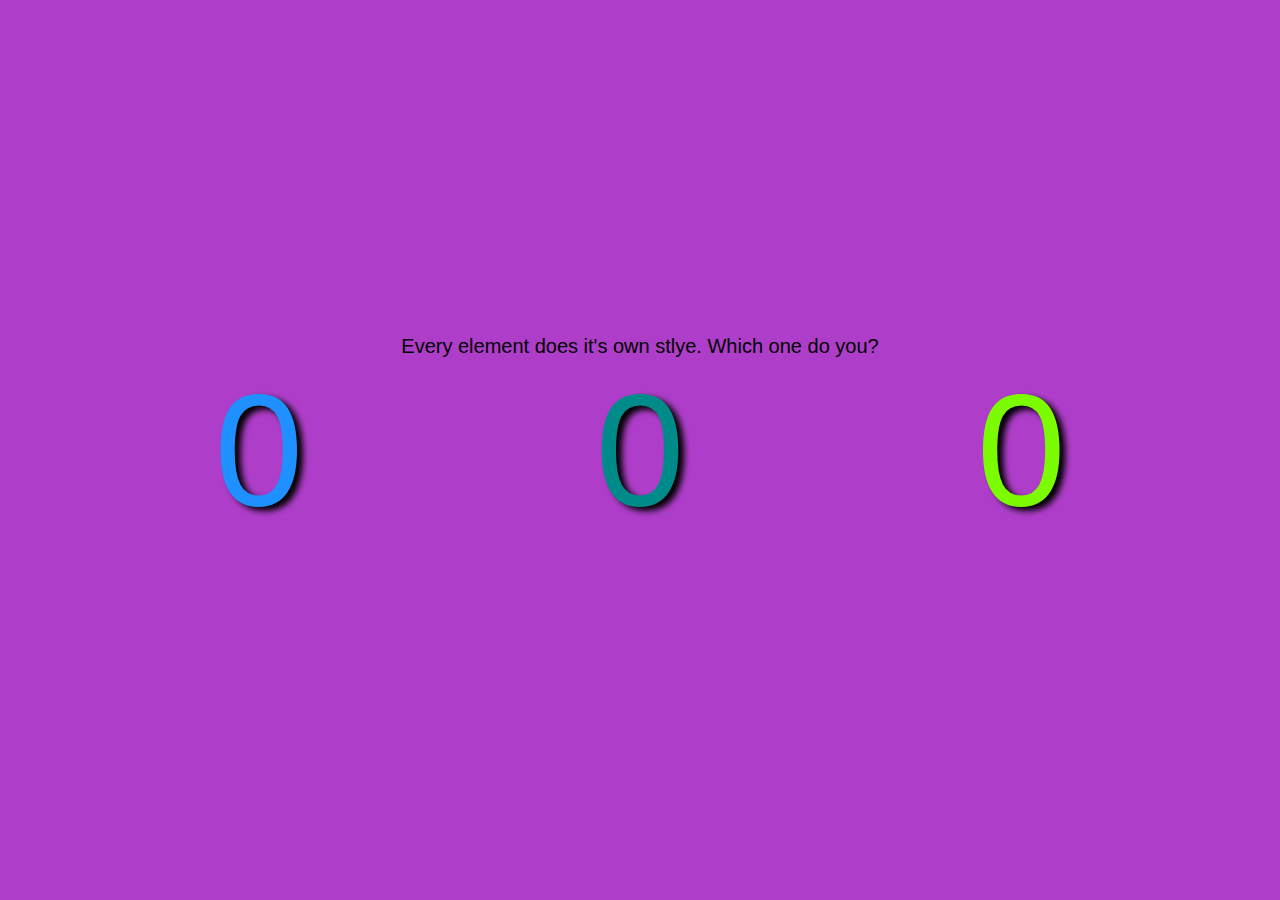
<file: countDown/index.html>
<!DOCTYPE html>
<html lang="en">
  <head>
    <meta charset="UTF-8" />
    <meta name="viewport" content="width=device-width, initial-scale=1.0" />
    <title>CountDown</title>
    <link rel="stylesheet" href="./style.css" />
    <script src="./script.js" defer></script>
  </head>
  <body>
    <div class="container">
      <p class="note">Every element does it's own stlye. Which one do you?</p>
      <div class="card card__1">0</div>
      <div class="card card__2">0</div>
      <div class="card card__3">0</div>
    </div>
  </body>
</html>
</file>
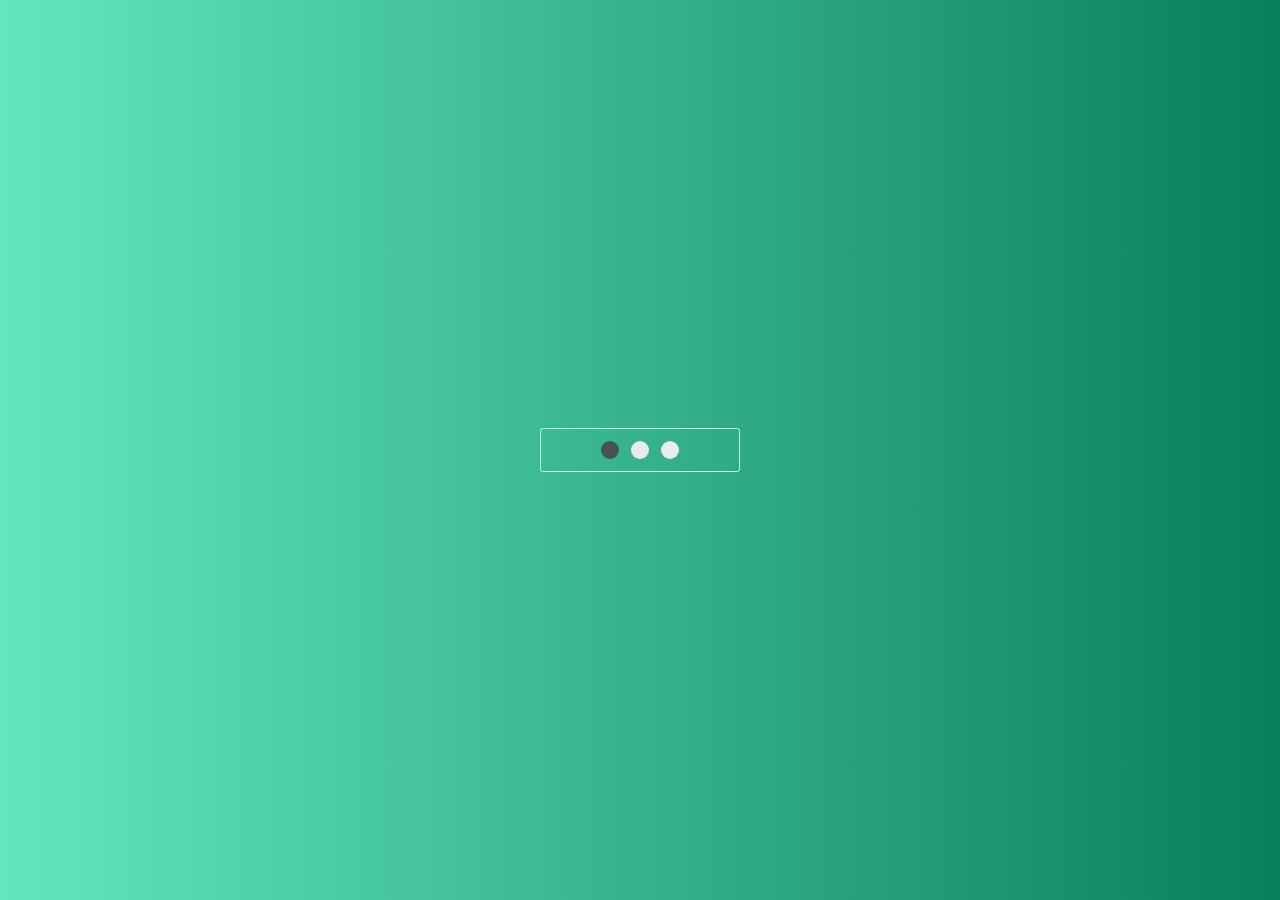
<file: currentSlider/index.html>
<!DOCTYPE html>
<html lang="en">
  <head>
    <meta charset="UTF-8" />
    <meta name="viewport" content="width=device-width, initial-scale=1.0" />
    <link rel="stylesheet" href="./style.css" />
    <script src="./script.js" defer></script>
    <title>Document</title>
  </head>
  <body>
    <div class="dots">
      <div class="dot active__dot" data-slide="1"></div>
      <div class="dot" data-slide="2"></div>
      <div class="dot" data-slide="3"></div>
    </div>
  </body>
</html>
</file>
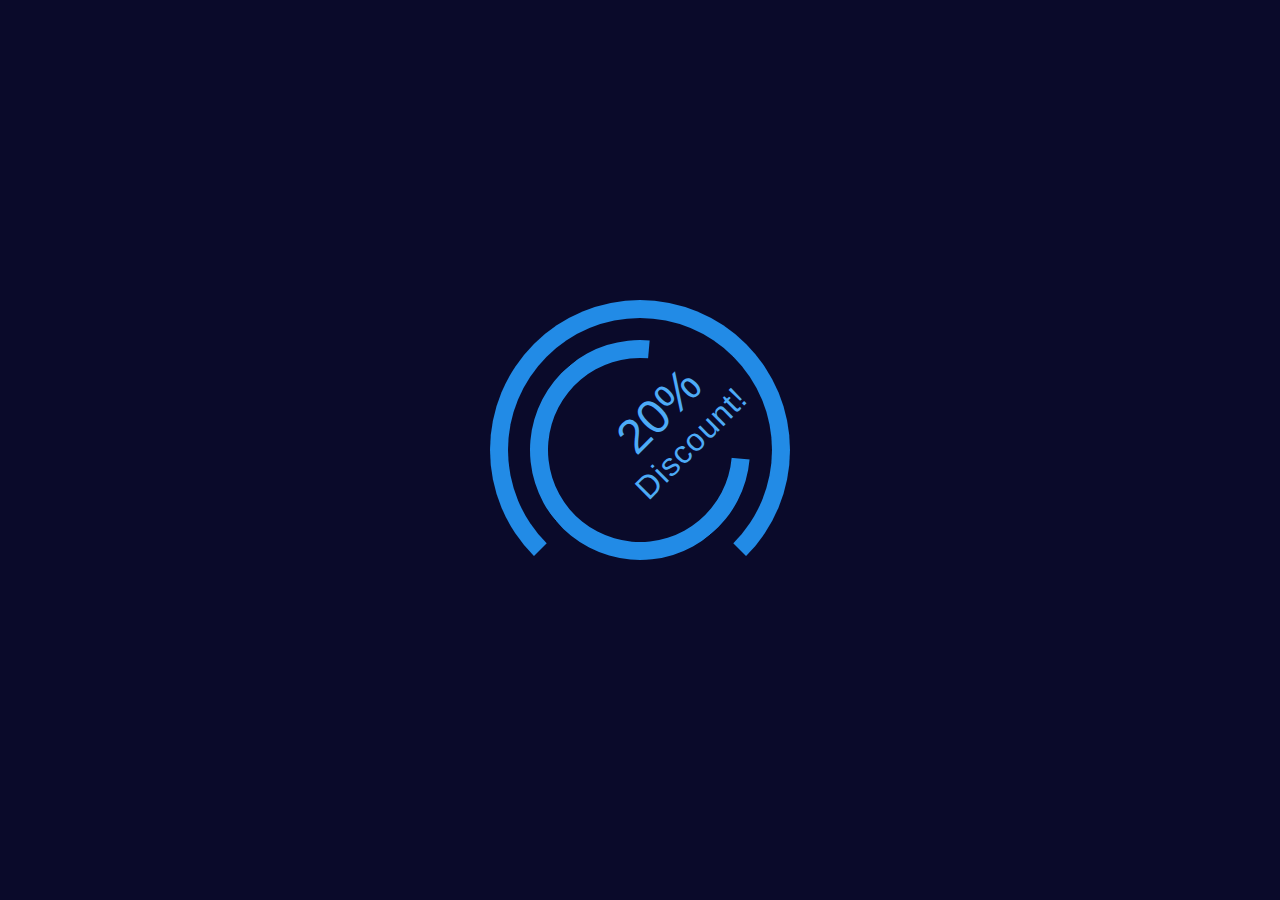
<file: discount/index.html>
<!DOCTYPE html>
<html lang="en">
  <head>
    <meta charset="UTF-8" />
    <meta name="viewport" content="width=device-width, initial-scale=1.0" />
    <link rel="stylesheet" href="./style.css" />
    <title>Loading</title>
  </head>
  <body>
    <div class="container">
      <div class="outer"></div>
      <div class="inner"></div>
      <div class="sale">
        <span>20%</span>
        <span>Discount!</span>
      </div>
    </div>
  </body>
</html>
</file>
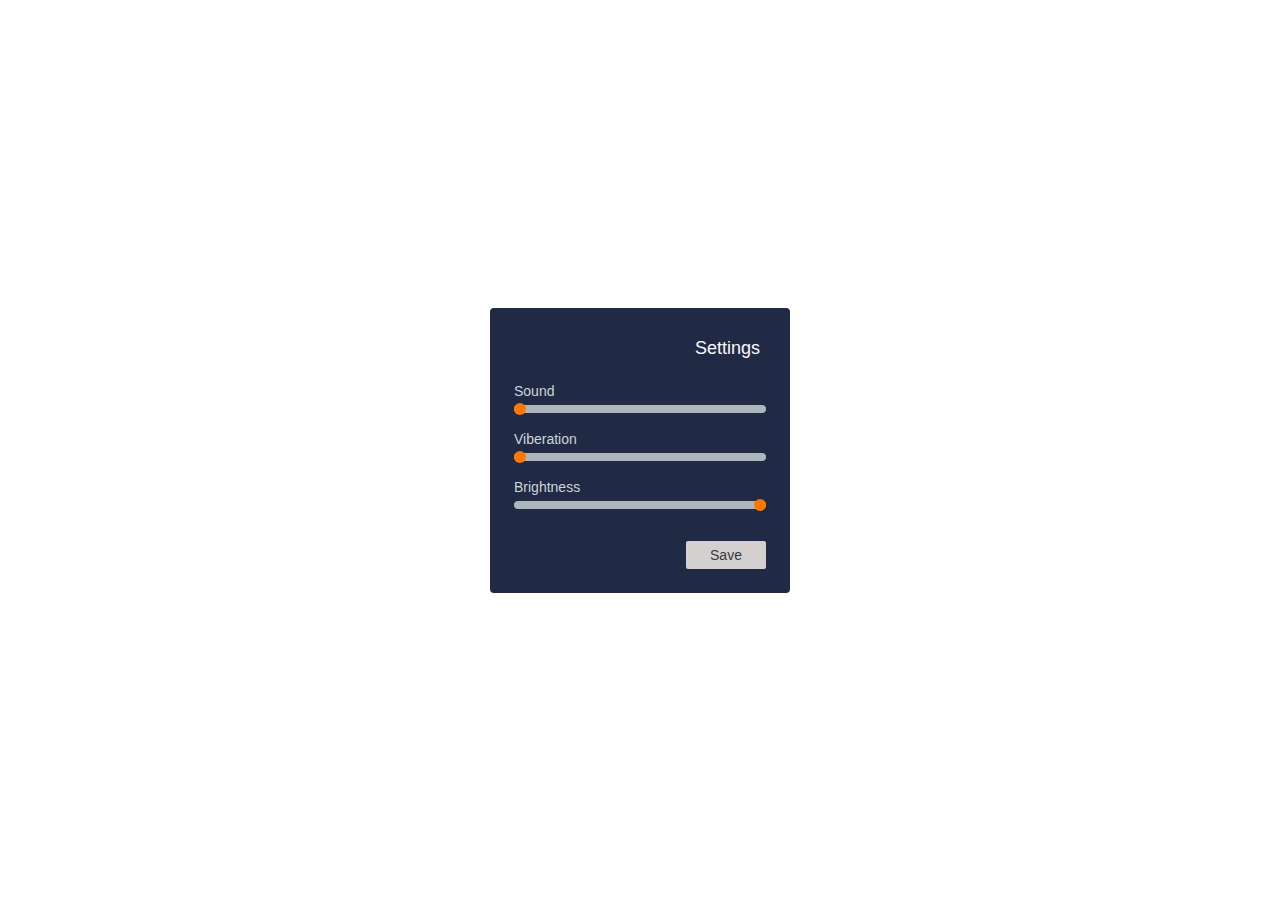
<file: setting/index.html>
<!DOCTYPE html>
<html lang="en">
  <head>
    <meta charset="UTF-8" />
    <meta name="viewport" content="width=device-width, initial-scale=1.0" />
    <link rel="stylesheet" href="./style.css" />
    <script src="./script.js" defer></script>
    <title>Settings</title>
  </head>
  <body>
    <div class="card">
      <header>Settings</header>
      <div class="content">
        <div class="col col_1">
          <p>Sound</p>
          <input type="range" name="" id="col_1" max="100" min="0" value="0" />
        </div>
        <div class="col col_2">
          <p>Viberation</p>
          <input type="range" name="" id="col_2" max="100" min="0" value="0" />
        </div>
        <div class="col col_3">
          <p>Brightness</p>
          <input
            type="range"
            name=""
            id="col_3"
            max="100"
            min="0"
            value="100"
          />
        </div>
      </div>
      <div class="save">Save</div>
    </div>
  </body>
</html>
</file>
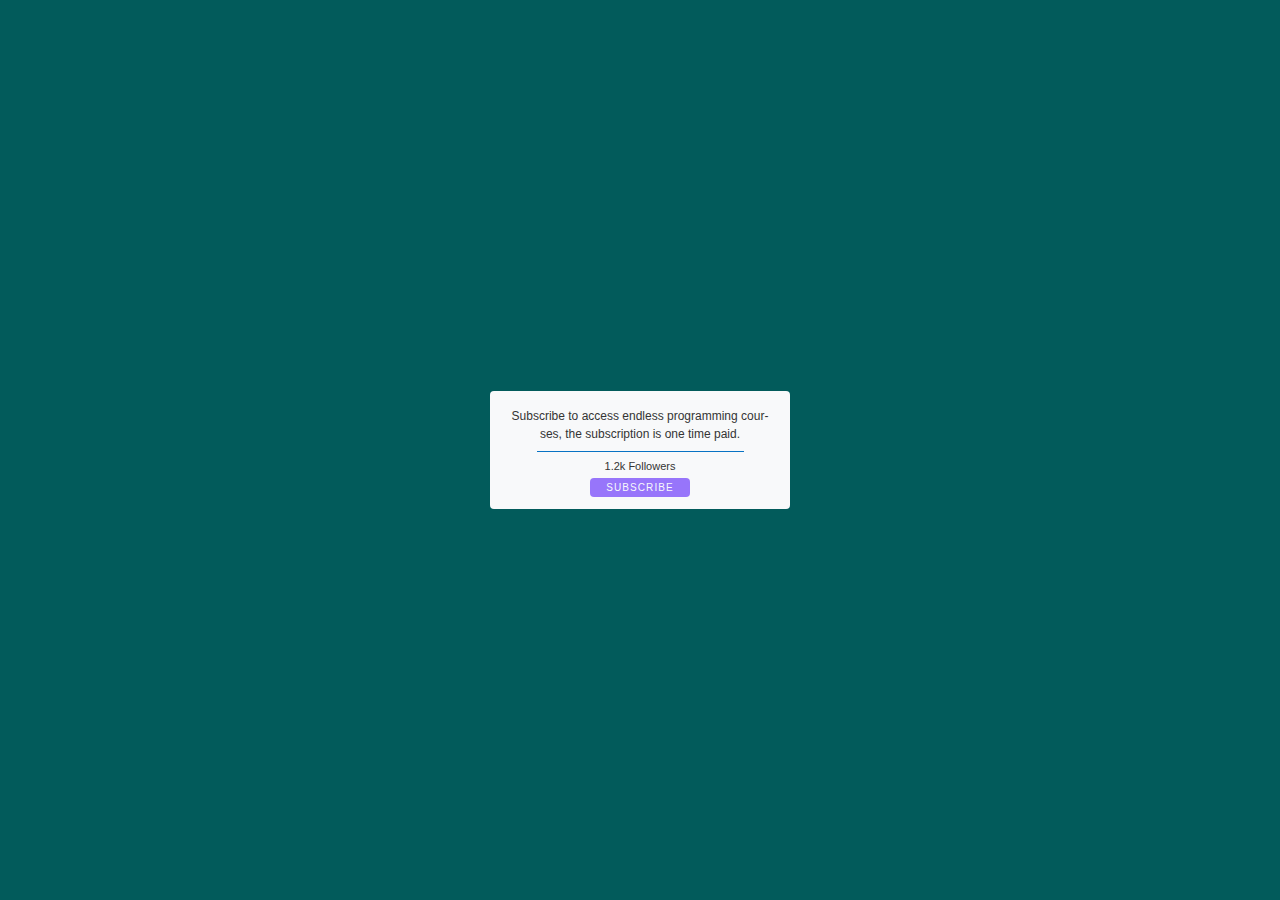
<file: subscribe/index.html>
<!DOCTYPE html>
<html lang="en">
  <head>
    <meta charset="UTF-8" />
    <meta name="viewport" content="width=device-width, initial-scale=1.0" />
    <link rel="stylesheet" href="./style.css" />
    <script src="./script.js" defer></script>
    <title>Subscribe</title>
  </head>
  <body>
    <div class="card">
      <div class="content">
        Subscribe to access endless programming courses, the subscription is one
        time paid.
      </div>
      <div class="line"></div>
      <div class="followers">1.2k Followers</div>
      <div class="btn">Subscribe</div>
    </div>
  </body>
</html>
</file>
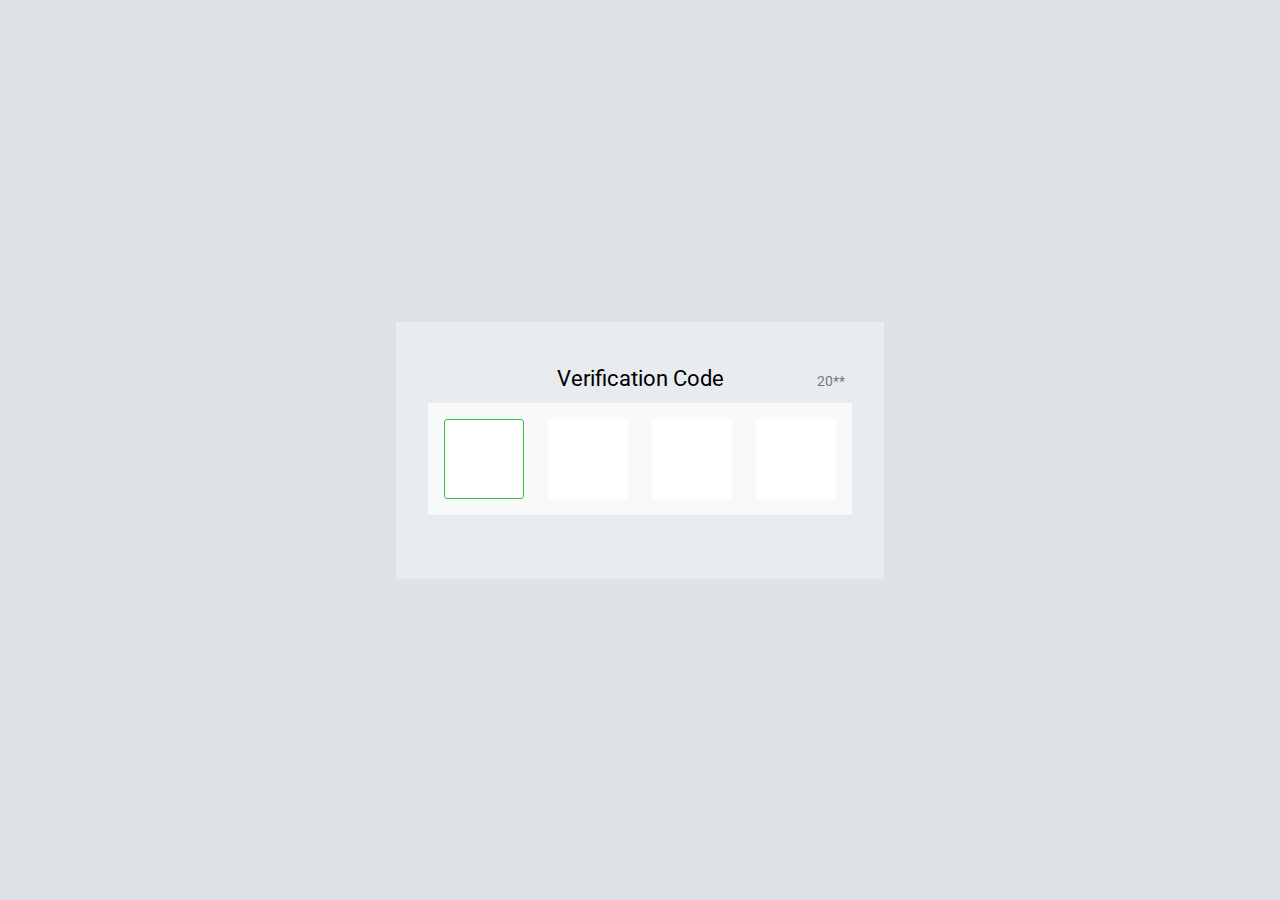
<file: verification/index.html>
<!DOCTYPE html>
<html lang="en">
  <head>
    <meta charset="UTF-8" />
    <meta name="viewport" content="width=device-width, initial-scale=1.0" />
    <title>Verifications</title>
    <link rel="stylesheet" href="./style.css" />
    <script src="./script.js" defer></script>
  </head>
  <body>
    <section>
      <p class="title">Verification Code</p>
      <span class="hint">20**</span>
      <div class="form">
        <input type="text" name="" id="" maxlength="1" data-id="1" />
        <input type="text" name="" id="" maxlength="1" data-id="2" />
        <input type="text" name="" id="" maxlength="1" data-id="3" />
        <input type="text" name="" id="" maxlength="1" data-id="4" />
      </div>
      <p class="msg"><span>Wrong code</span> <button>try again!</button></p>
    </section>
  </body>
</html>
</file>
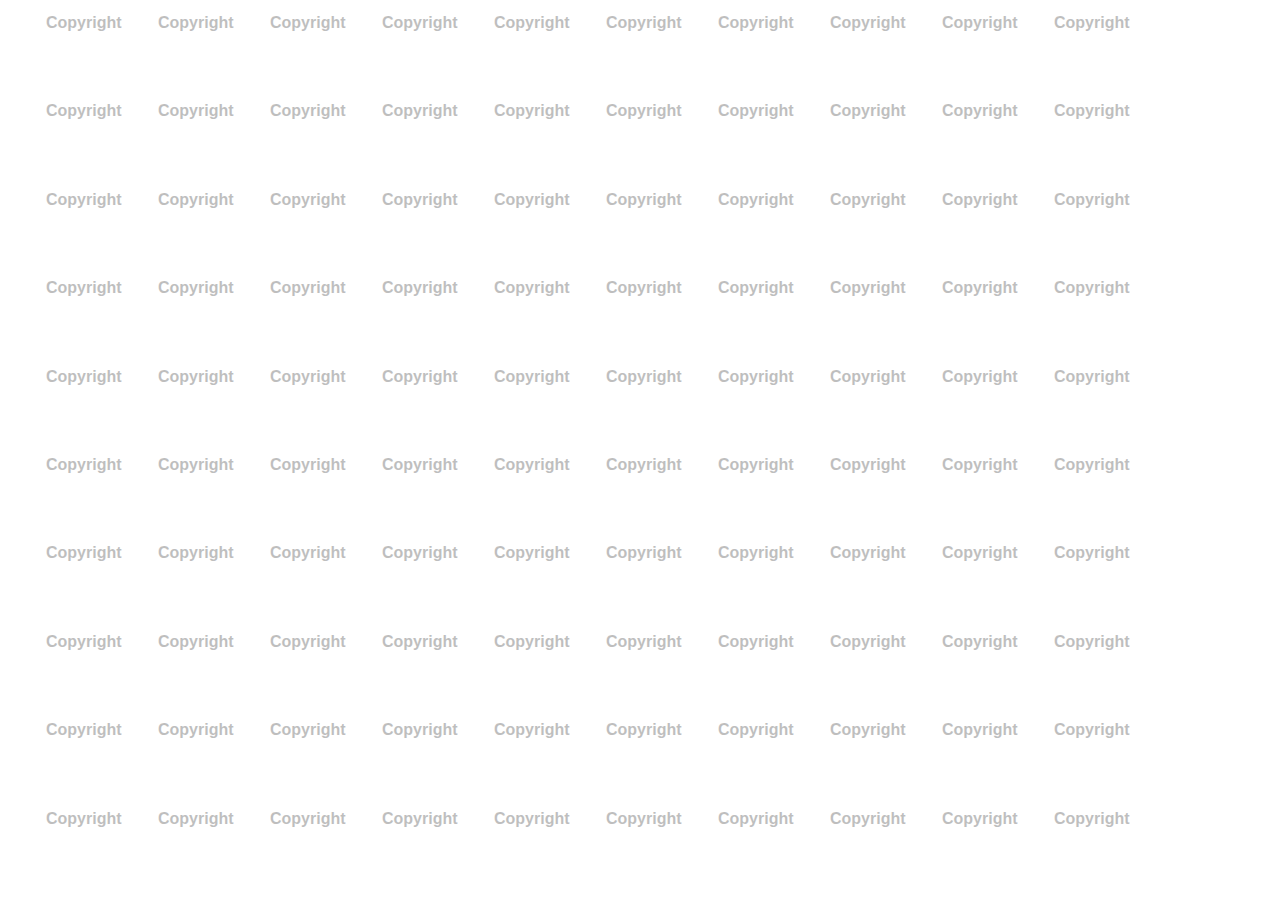
<file: watermark/index.html>
<!DOCTYPE html>
<html lang="en">
  <head>
    <meta charset="UTF-8" />
    <meta name="viewport" content="width=device-width, initial-scale=1.0" />
    <link rel="stylesheet" href="./style.css" />
    <script src="./script.js" defer></script>
    <title>Watermark</title>
  </head>
  <body>
    <!-- js data -->
  </body>
</html>
</file>
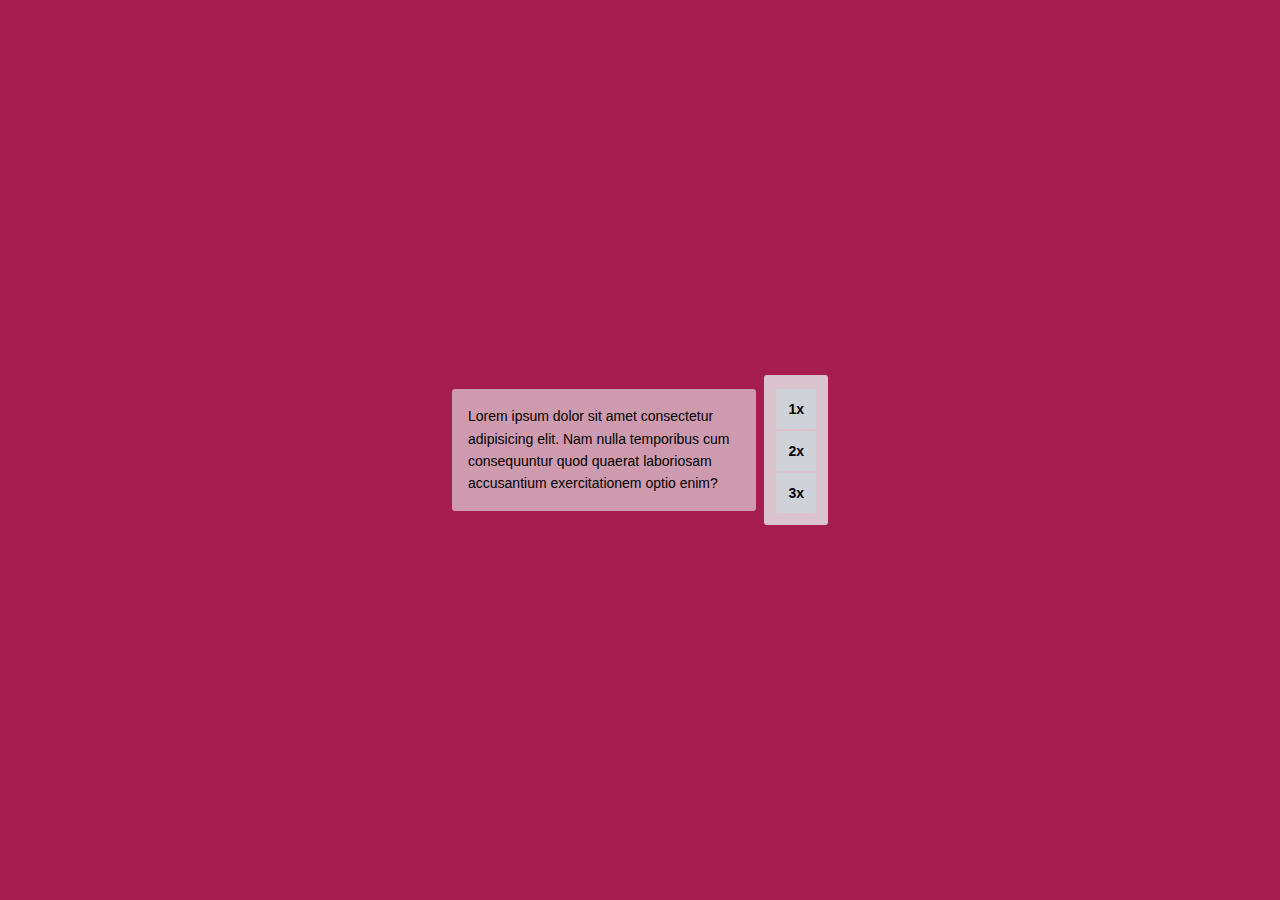
<file: zooming/index.html>
<!DOCTYPE html>
<html lang="en">
  <head>
    <meta charset="UTF-8" />
    <meta name="viewport" content="width=device-width, initial-scale=1.0" />
    <link rel="stylesheet" href="./style.css" />
    <script src="./script.js" defer></script>
    <title>Document</title>
  </head>
  <body>
    <div class="container">
      <div class="content">
        <p>
          Lorem ipsum dolor sit amet consectetur adipisicing elit. Nam nulla
          temporibus cum consequuntur quod quaerat laboriosam accusantium
          exercitationem optio enim?
        </p>
      </div>
      <div class="controllers">
        <button>1x</button>
        <button>2x</button>
        <button>3x</button>
      </div>
    </div>
  </body>
</html>
</file>
<file: countDown/style.css>
* {
  padding: 0;
  margin: 0;
  box-sizing: border-box;
}

body {
  font-family: sans-serif;
  height: 100vh;
  width: 100vw;

  display: grid;
  place-items: center;
  background-color: #ae3ec9;
}

.container {
  position: relative;
  padding: 12px;
  width: 90%;
  margin: 0 auto;

  display: flex;
  flex-wrap: wrap;
  justify-content: space-around;
  align-items: center;
  gap: 16px;
}

.note {
  font-size: 20px;
  padding: 6px 12px;
  text-align: center;
  width: 100%;

  position: absolute;
  top: -8%;
  left: 0;
}

.card {
  text-shadow: 6px 4px 6px #000;
  font-family: Impact, Haettenschweiler, "Arial Narrow Bold", sans-serif;
  font-size: 10rem;
}

.card__1 {
  color: dodgerblue;
}

.card__2 {
  color: darkcyan;
}

.card__3 {
  color: lawngreen;
}

.scale {
  animation: 1.2s scl infinite;
}
.opacity {
  animation: 1.2s opa infinite;
}
.rotate {
  animation: 1.2s rtt infinite;
}

@keyframes scl {
  0% {
    transform: scale(1.4);
  }
  100% {
    transform: scale(1);
  }
}

@keyframes opa {
  0% {
    opacity: 0;
  }
  100% {
    opacity: 100;
  }
}

@keyframes rtt {
  0% {
    transform: rotate(60deg);
  }
  100% {
    transform: rotate(0deg);
  }
}
</file>
<file: currentSlider/style.css>
* {
  padding: 0;
  margin: 0;
  box-sizing: border-box;
}

body {
  height: 100vh;
  width: 100vw;

  display: grid;
  place-items: center;
  background: linear-gradient(to right, #63e6be, #087f5b);
}

.dots {
  width: 200px;
  border: 1px solid #c3fae8;
  border-radius: 3px;
  padding: 12px;

  display: flex;
  justify-content: center;
  align-items: center;
  gap: 12px;
}

.dot {
  height: 18px;
  width: 18px;
  border-radius: 50%;
  background-color: #e9ecef;
  cursor: pointer;
  transition: 0.2s;
}

.active__dot {
  background-color: #495057;
}
</file>
<file: discount/style.css>
* {
  padding: 0;
  margin: 0;
  box-sizing: border-box;
}

body {
  height: 100vh;
  width: 100vw;
  background-color: #0a0a2a;

  display: grid;
  place-items: center;
  font-family: Verdana, Geneva, Tahoma, sans-serif;
}

.container {
  padding: 12px;
  position: relative;
}

.outer {
  height: 300px;
  width: 300px;
  border: 18px solid #228be6;
  border-radius: 50%;
  border-bottom-color: transparent;

  display: grid;
  place-items: center;
  animation: spin 3s linear infinite;
}

.inner {
  height: 220px;
  width: 220px;
  border: 18px solid #228be6;
  border-radius: 50%;
  border-top-color: transparent;

  position: absolute;
  left: 50%;
  top: 50%;
  transform: translate(-50%, -50%) rotate(50deg);
}

.sale {
  color: #4dabf7;
  font-size: 3rem;

  display: grid;
  place-items: center;

  position: absolute;
  top: 42%;
  left: 60%;
  transform: translate(-50%, -50%) rotate(-45deg);
}

.sale span:nth-child(2) {
  font-size: 2rem;
  letter-spacing: 1px;
}

@keyframes spin {
  0% {
    transform: rotate(0deg);
  }
  100% {
    transform: rotate(360deg);
  }
}
</file>
<file: setting/style.css>
* {
  padding: 0;
  margin: 0;
  box-sizing: border-box;
}

body {
  font-family: "Trebuchet MS", "Lucida Sans Unicode", "Lucida Grande",
    "Lucida Sans", Arial, sans-serif;
  height: 100vh;
  width: 100vw;

  display: grid;
  place-items: center;
}

.card {
  padding: 24px;
  border-radius: 4px;
  background-color: #202a44;
  width: 300px;
}

.card header {
  font-size: 18px;
  color: #f8f9fa;
  text-align: right;
  padding: 6px;
}

.content > div {
  margin-top: 18px;

  display: flex;
  flex-direction: column;
  gap: 6px;
}

p {
  font-size: 14px;
  color: #ced4da;
}

input {
  background-color: #adb5bd;
  appearance: none;
  width: 100%;
  height: 8px;
  outline: none;
  border-radius: 8px;
}

input::-webkit-slider-thumb {
  appearance: none;
  width: 12px;
  height: 12px;
  border-radius: 50%;
  background: #ff7700;
  cursor: pointer;
}

.save {
  border: 0;
  border-radius: 2px;
  padding: 6px 16px;
  font-size: 14px;
  cursor: pointer;
  color: #343a40;
  background-color: #d4d0d0;

  width: 80px;
  text-align: center;
  margin-top: 32px;
  margin-left: auto;
  transition: 0.2s;
}

.save:hover {
  background-color: #e9ecef;
}
</file>
<file: subscribe/style.css>
* {
  padding: 0;
  margin: 0;
  box-sizing: border-box;
}

body {
  font-family: Verdana, Geneva, Tahoma, sans-serif;
  height: 100vh;
  width: 100vw;

  display: grid;
  place-items: center;
  background-color: #0872c3;
  background-color: #025b5b;

  background-position: center;
  background-size: cover;
}

.card {
  width: 300px;
  background-color: #f8f9fa;
  padding: 12px;
  border-radius: 4px;
}

.card > div {
  text-align: center;
}

.content {
  color: #343434;
  padding: 4px;
  font-size: 12px;
  line-height: 1.5;
  hyphens: auto;

  display: grid;
  place-items: center;
}

.line {
  background-color: #0873c4;
  width: 75%;
  margin: 4px auto;
  height: 1px;
}

.followers {
  padding: 4px;
  font-size: 11px;
  cursor: pointer;
  width: fit-content;
  margin: 2px auto 0;
  color: #343434;
}

.followers:hover {
  color: #6741d9;
}

.btn {
  font-family: "Segoe UI", Tahoma, Geneva, Verdana, sans-serif;
  font-size: 10px;
  text-transform: uppercase;
  letter-spacing: 1.1px;
  width: fit-content;
  margin: 2px auto 0;
  padding: 4px 16px;
  border-radius: 4px;
  background-color: #9775fa;
  color: #f8f9fa;
  transition: 0.2s;
  cursor: pointer;
}

.btn:hover {
  transition: 0.2s;
  background-color: #6741d9;
}
</file>
<file: verification/style.css>
@import url("https://fonts.googleapis.com/css2?family=Roboto:wght@400;500;700&display=swap");

* {
  padding: 0;
  margin: 0;
  box-sizing: border-box;
}

body {
  font-family: "Roboto", sans-serif;
  height: 100vh;
  width: 100vw;

  display: grid;
  place-content: center;
  background-color: #dee2e6;
}

section {
  padding: 2rem;
  background-color: #e9ecef;

  position: relative;
}

.hint {
  display: block;
  font-size: 14px;
  opacity: 50%;

  position: absolute;
  right: 8%;
  top: 20%;
}

.title {
  font-size: 22px;
  text-align: center;
  padding: 12px;
}

.form {
  padding: 1rem;
  background-color: #f8f9fa;

  display: flex;
  align-items: center;
  justify-content: center;
  gap: 1.5rem;
}

.form input {
  height: 80px;
  width: 80px;
  border: 1px solid transparent;
  outline: none;
  font-size: 4rem;
  text-align: center;
  border-radius: 3px;
}

input::-webkit-outer-spin-button,
input::-webkit-inner-spin-button {
  -webkit-appearance: none;
  margin: 0;
}

.active {
  border-color: #37bf37 !important;
}

.msg {
  text-align: center;
  font-size: 14px;
  margin-top: 12px;

  display: flex;
  align-items: center;
  justify-content: center;
  gap: 4px;

  visibility: hidden;
}

.msg button {
  border: 0;
  padding: 2px 6px;
  font-size: 14px;
  background-color: #a4d760;
  border-radius: 3px;
  cursor: pointer;
}

.txt__color {
  color: #37bf37;
}
</file>
<file: watermark/style.css>
* {
  padding: 0;
  margin: 0;
  box-sizing: border-box;
}

body {
  font-family: Verdana, Geneva, Tahoma, sans-serif;
  height: 100vh;
  width: 95vw;
  padding: 14px;

  margin: 0 auto;
  display: flex;
  flex-wrap: wrap;
  gap: 12px;

  position: relative;
}

.child {
  width: 100px;
  height: fit-content;
  border-radius: 3px;

  color: #000;
  font-size: 1rem;
  font-weight: 600;
  opacity: 25%;
}
</file>
<file: zooming/style.css>
* {
  padding: 0;
  margin: 0;
  box-sizing: border-box;
}

body {
  font-family: Verdana, Geneva, Tahoma, sans-serif;
  background-color: #a61e4d;
  height: 100vh;
  width: 100vw;

  display: grid;
  place-items: center;
}

.container {
  padding: 12px;
  margin: 12px;
  max-width: 400px;

  display: flex;
  align-items: center;
  justify-content: space-between;
  gap: 8px;
}

.content {
  padding: 16px;
  background-color: rgb(233, 236, 239, 0.6);
  border-radius: 3px;
  transition: 0.2s;
  z-index: 10;
}

.container p {
  font-size: 14px;
  line-height: 1.6;
}

.controllers {
  padding: 12px;
  background-color: #e9ecefcc;
  border-radius: 3px;
  z-index: 100;
}

.controllers button {
  background-color: #ced4dae6;
  border: 0;
  border-radius: 2px;
  padding: 12px;
  font-size: 14px;
  font-weight: 600;
  margin-top: 2px;
  cursor: pointer;
}
</file>
